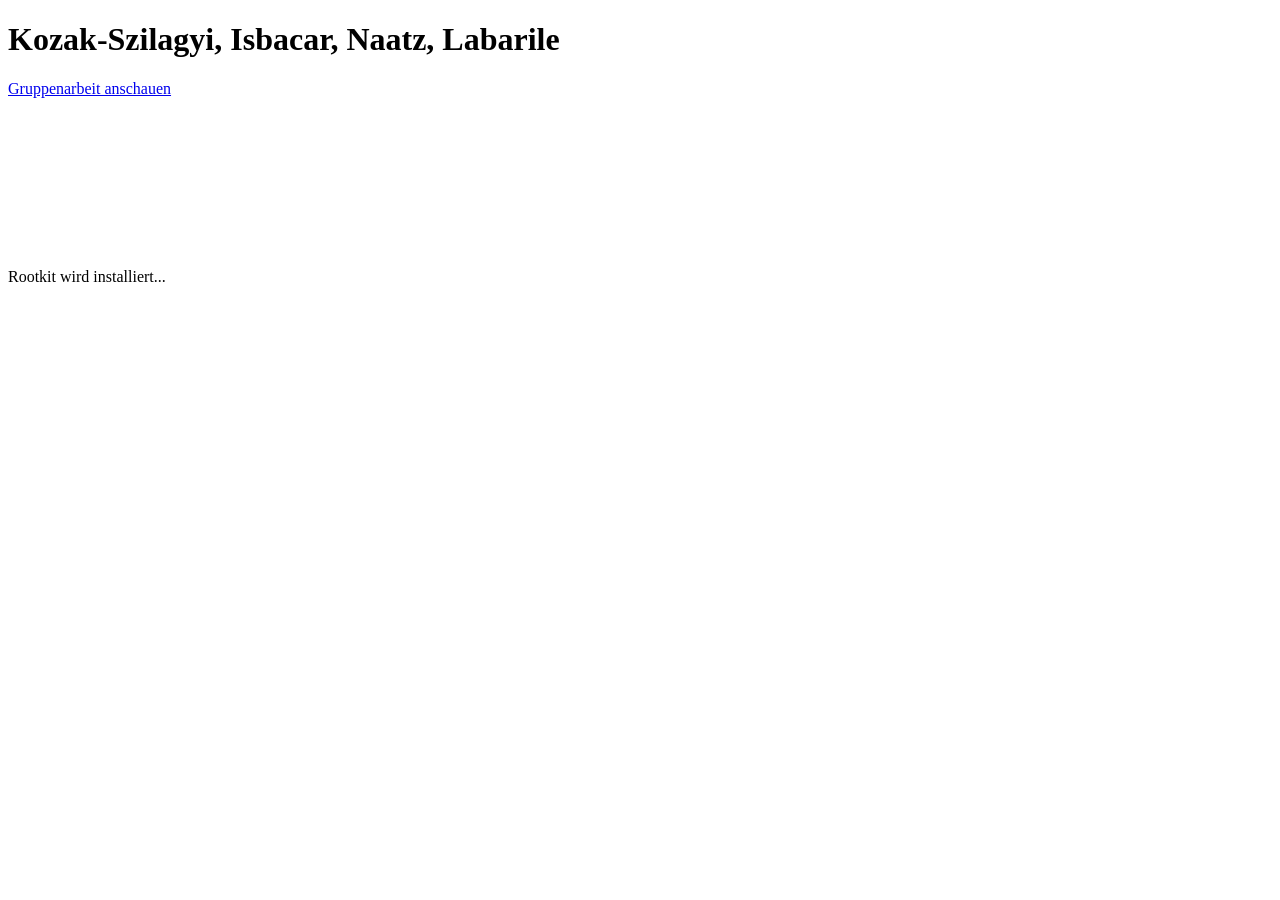
<file: index.html>
<!DOCTYPE html>
<html lang="de">
<head>
    <script src="script.js?v=1.0.0" defer></script>
    <link rel="stylesheet" href="style.css?v=1.0.0">
    <meta charset="UTF-8">
    <meta name="viewport" content="width=device-width, initial-scale=1.0">
    <title>Gruppenarbeit</title>
</head>
<body>
    <!-- Name very improtanto -->
    <h1>Kozak-Szilagyi, Isbacar, Naatz, Labarile</h1>

    <a class="projekt-btn" href="malware.html">Gruppenarbeit anschauen</a>

    <div id="loading-screen">
        <video class="video" src="Assets/videos/infected.mp4" autoplay muted playsinline preload="auto" loop></video>
        <div class="loader"></div>
        <p>Rootkit wird installiert...</p>
    </div>

</body>
</html>
</file>
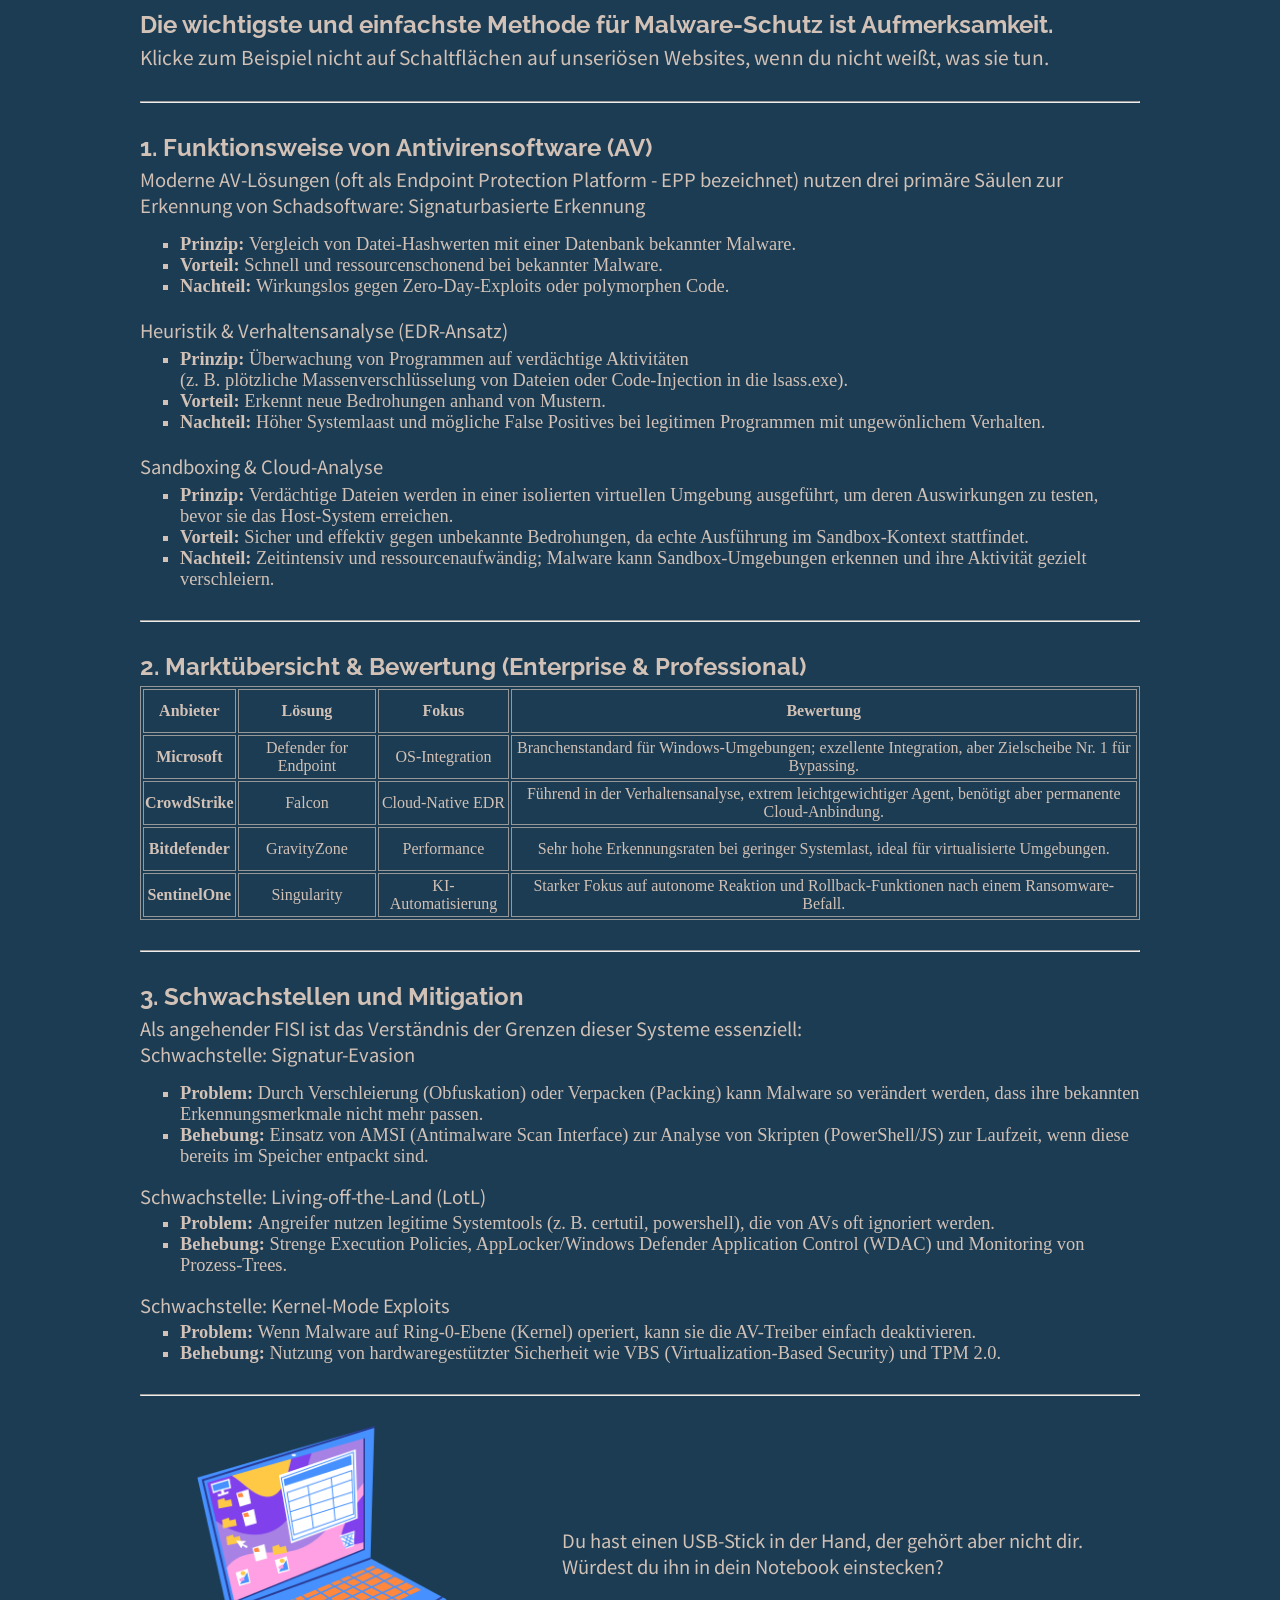
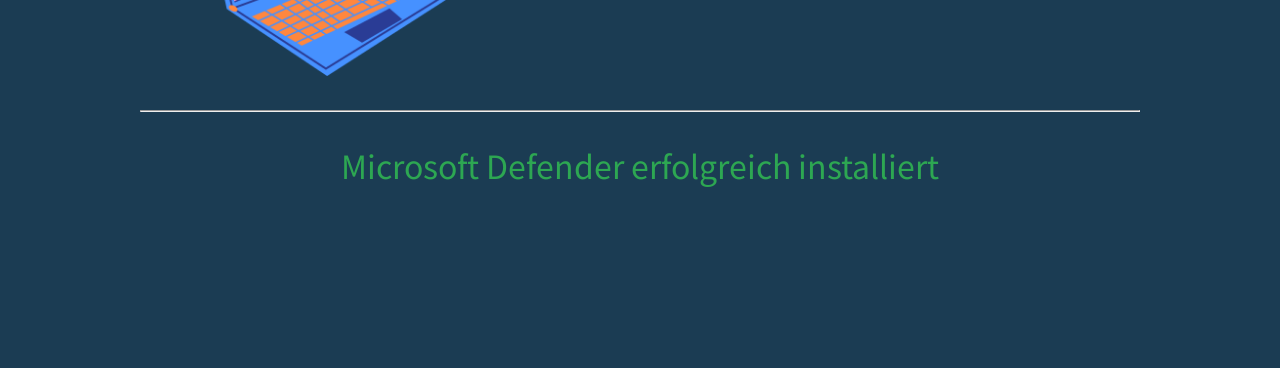
<file: malware copy.html>
<!DOCTYPE html>
<html lang="de">
<head>
    <!-- Raleway | Raleway | Raleway | Raleway | Raleway | Raleway | Raleway | Raleway | Raleway | Raleway | -->
    <link rel="preconnect" href="https://fonts.googleapis.com">
    <link rel="preconnect" href="https://fonts.gstatic.com" crossorigin>
    <link href="https://fonts.googleapis.com/css2?family=Raleway:ital,wght@0,100..900;1,100..900&display=swap" rel="stylesheet">    <!-- Montserrat | Montserrat | Montserrat | Montserrat | Montserrat | -->
    <!-- Noto Sans Japanese | Noto Sans Japanese | Noto Sans Japanese | Noto Sans Japanese | Noto Sans Japanese | -->
    <link rel="preconnect" href="https://fonts.googleapis.com">
    <link rel="preconnect" href="https://fonts.gstatic.com" crossorigin>
    <link href="https://fonts.googleapis.com/css2?family=Noto+Sans+JP:wght@100..900&family=Raleway:ital,wght@0,100..900;1,100..900&display=swap" rel="stylesheet">

    <link rel="stylesheet" href="malware.css">
    <meta charset="UTF-8">
    <meta name="viewport" content="width=device-width, initial-scale=1.0">
    <title>Gruppenarbeit</title>
</head>
<body>
    
    <section class="fixed-middle">
        <h1>Die wichtigste und einfachste Methode für Malware-Schutz ist Aufmerksamkeit.</h1>
        <p class="dont-click">Klicke zum Beispiel nicht auf Schaltflächen auf unseriösen Websites, wenn du nicht weißt, was sie tun.</p>
    </section>

    <hr>

    <section class="content">
        <h1>1. Funktionsweise von Antivirensoftware (AV)</h1>
        <p>Moderne AV-Lösungen (oft als Endpoint Protection Platform - EPP bezeichnet) nutzen drei primäre Säulen zur Erkennung von Schadsoftware:
        Signaturbasierte Erkennung</p>
        <ul>
            <li><span class="li-span">Prinzip: </span> Vergleich von Datei-Hashwerten mit einer Datenbank bekannter Malware.</li>
            <li><span class="li-span">Vorteil: </span> Schnell und ressourcenschonend bei bekannter Malware.</li>
            <li><span class="li-span">Nachteil: </span> Wirkungslos gegen Zero-Day-Exploits oder polymorphen Code.</li>
        </ul>
        <p class="ul-breaker">Heuristik & Verhaltensanalyse (EDR-Ansatz)</p>
        <ul>
            <li><span class="li-span">Prinzip: </span> Überwachung von Programmen auf verdächtige Aktivitäten <br>(z. B. plötzliche Massenverschlüsselung von Dateien oder Code-Injection in die lsass.exe).</li>
            <li><span class="li-span">Vorteil: </span> Erkennt neue Bedrohungen anhand von Mustern.</li>
            <li><span class="li-span">Nachteil: </span> Höher Systemlaast und mögliche False Positives bei legitimen Programmen mit ungewönlichem Verhalten.</li>
        </ul>
        <p class="ul-breaker">Sandboxing & Cloud-Analyse</p>
        <ul>
            <li><span class="li-span">Prinzip: </span> Verdächtige Dateien werden in einer isolierten virtuellen Umgebung ausgeführt, um deren Auswirkungen zu testen, bevor sie das Host-System erreichen.</li>
            <li><span class="li-span">Vorteil: </span> Sicher und effektiv gegen unbekannte Bedrohungen, da echte Ausführung im Sandbox-Kontext stattfindet. </li>
            <li><span class="li-span">Nachteil: </span> Zeitintensiv und ressourcenaufwändig; Malware kann Sandbox-Umgebungen erkennen und ihre Aktivität gezielt verschleiern.</li>
        </ul>
    </section>

    <hr>

    <section class="content">
        <h1 class="second-h1">2. Marktübersicht & Bewertung (Enterprise & Professional)</h1>
        <table>
            <tr>
                <th>Anbieter</th>
                <th>Lösung</th>
                <th>Fokus</th>
                <th>Bewertung</th>
            </tr>
            <tr>
                <th>Microsoft</th>
                <td>Defender for Endpoint</td>
                <td>OS-Integration</td>
                <td>Branchenstandard für Windows-Umgebungen; exzellente Integration, aber Zielscheibe Nr. 1 für Bypassing.</td>
            </tr>
            <tr>
                <th>CrowdStrike</th>
                <td>Falcon</td>
                <td>Cloud-Native EDR</td>
                <td>Führend in der Verhaltensanalyse, extrem leichtgewichtiger Agent, benötigt aber permanente Cloud-Anbindung.</td>
            </tr>
            <tr>
                <th>Bitdefender</th>
                <td>GravityZone</td>
                <td>Performance</td>
                <td>Sehr hohe Erkennungsraten bei geringer Systemlast, ideal für virtualisierte Umgebungen.</td>
            </tr>
            <tr>
                <th>SentinelOne</th>
                <td>Singularity</td>
                <td>KI-Automatisierung</td>
                <td>Starker Fokus auf autonome Reaktion und Rollback-Funktionen nach einem Ransomware-Befall.</td>
            </tr>
        </table>
    </section>

    <hr>

    <section class="content">
        <h1 class="third-h1">3. Schwachstellen und Mitigation</h1>
        <p>Als angehender FISI ist das Verständnis der Grenzen dieser Systeme essenziell:</p>
        <p>Schwachstelle: Signatur-Evasion</p>
        <ul>
            <li><span class="li-span">Problem: </span>Durch Verschleierung (Obfuskation) oder Verpacken (Packing) kann Malware so verändert werden, dass ihre bekannten Erkennungsmerkmale nicht mehr passen.</li>
            <li><span class="li-span">Behebung: </span>Einsatz von AMSI (Antimalware Scan Interface) zur Analyse von Skripten (PowerShell/JS) zur Laufzeit, wenn diese bereits im Speicher entpackt sind.</li>
        </ul>
        <p class="third-content-paragraph">Schwachstelle: Living-off-the-Land (LotL)</p>
        <ul>
            <li><span class="li-span">Problem: </span>Angreifer nutzen legitime Systemtools (z. B. certutil, powershell), die von AVs oft ignoriert werden.</li>
            <li><span class="li-span">Behebung: </span>Strenge Execution Policies, AppLocker/Windows Defender Application Control (WDAC) und Monitoring von Prozess-Trees.</li>
        </ul>
        <p class="third-content-paragraph">Schwachstelle: Kernel-Mode Exploits</p>
        <ul>
            <li><span class="li-span">Problem: </span>Wenn Malware auf Ring-0-Ebene (Kernel) operiert, kann sie die AV-Treiber einfach deaktivieren.</li>
            <li><span class="li-span">Behebung: </span>Nutzung von hardwaregestützter Sicherheit wie VBS (Virtualization-Based Security) und TPM 2.0.</li>
        </ul>
    </section>

    <hr>

    <section class="mini-game">
        <div class="laptop-graphics">
            <img class="laptop-graphics-png" src="laptop.png" alt="">
        </div>
        <p class="mini-game-p">Du hast einen USB-Stick in der Hand, der gehört aber nicht dir. <br> Würdest du ihn in dein Notebook einstecken?</p>
    </section>

    <hr>

    <section id="target" class="installed">
        <p>Microsoft Defender erfolgreich installiert</p>
    </section>

</body>
</html>
</file>
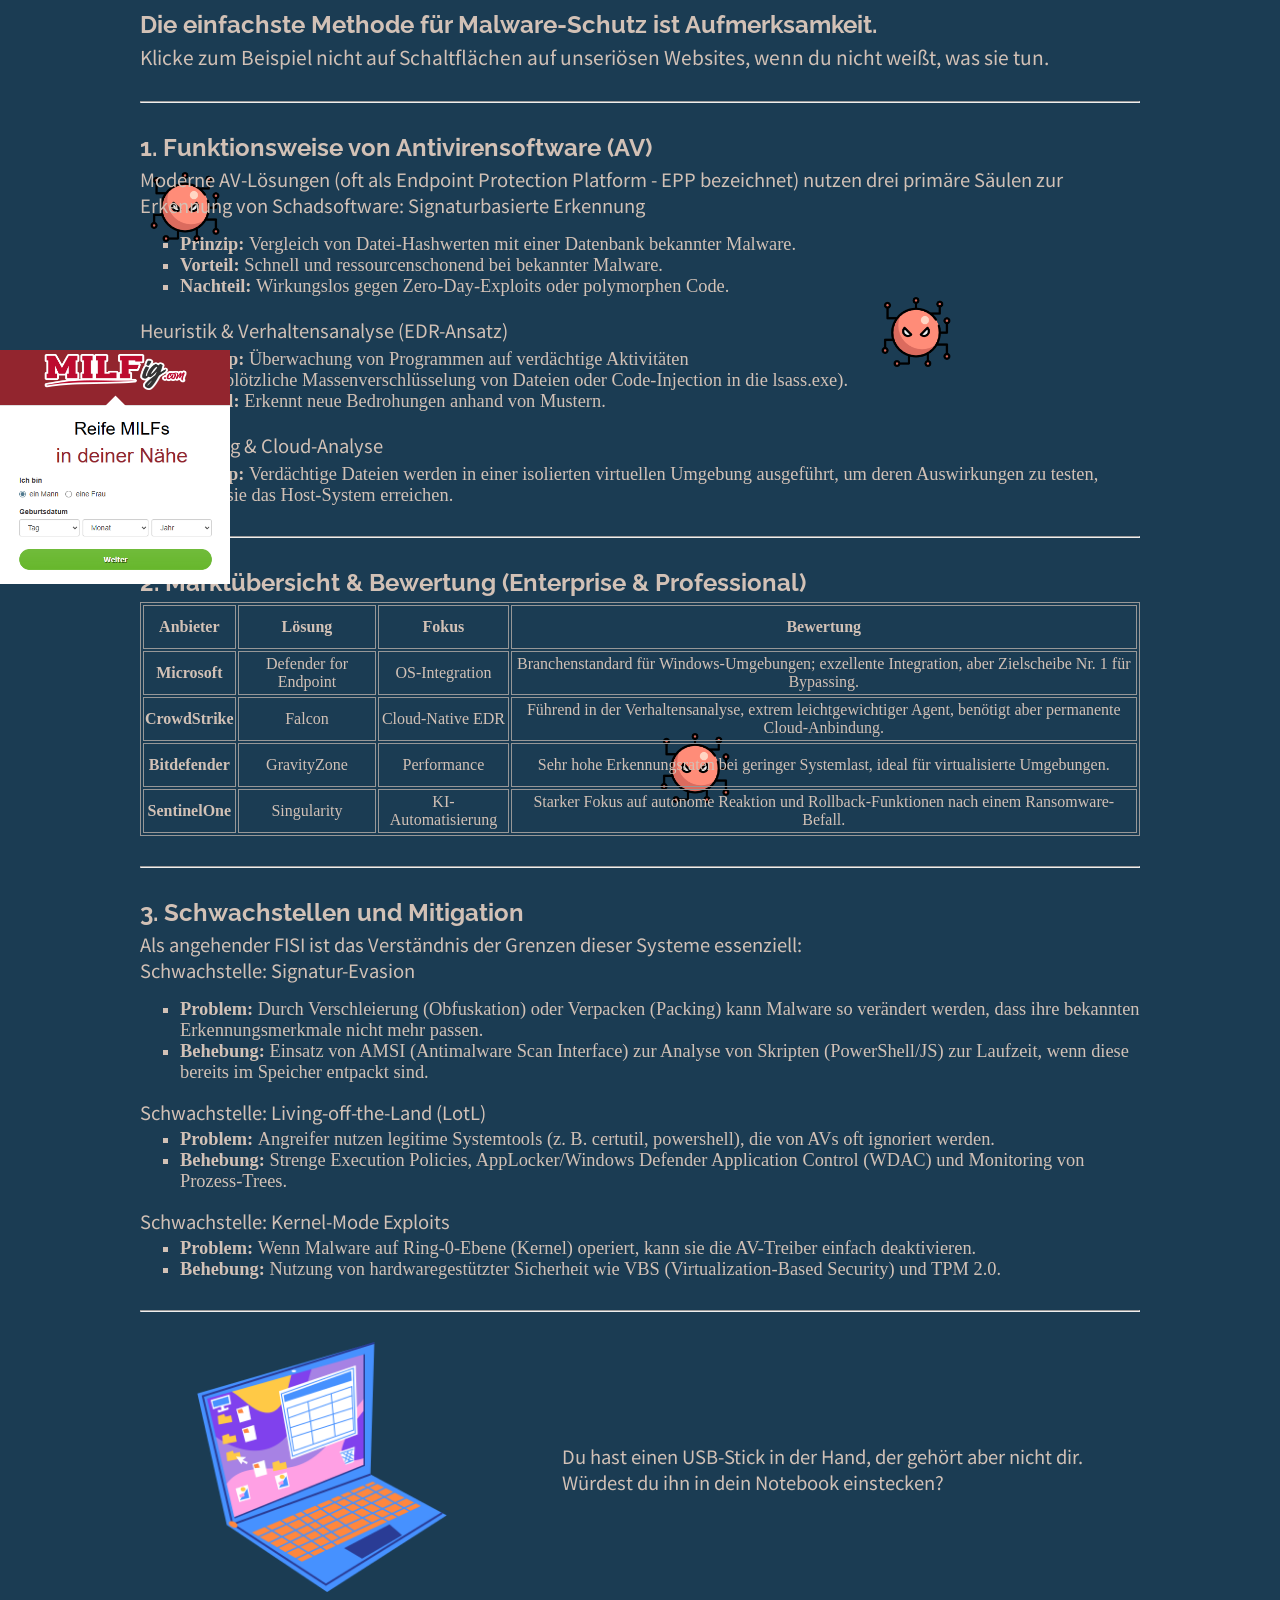
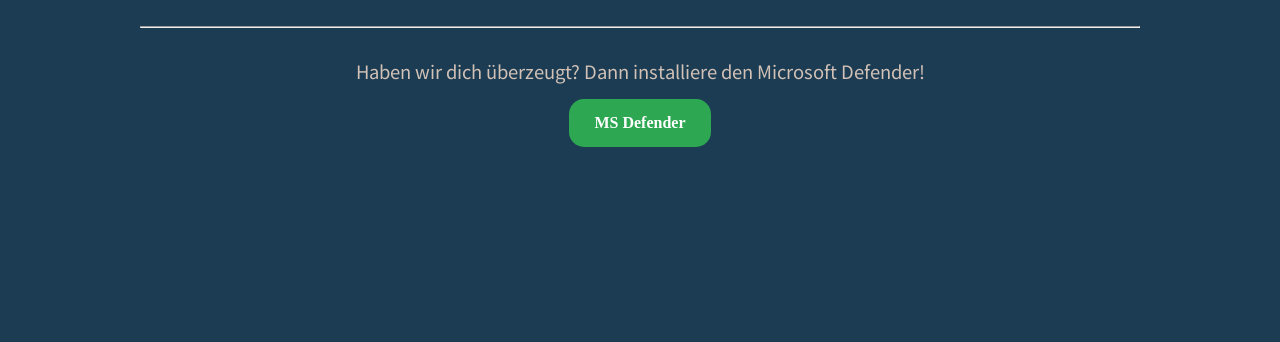
<file: malware.html>
<!DOCTYPE html>
<html lang="de">
<head>
    <!-- Raleway | Raleway | Raleway | Raleway | Raleway | Raleway | Raleway | Raleway | Raleway | Raleway | -->
    <link rel="preconnect" href="https://fonts.googleapis.com">
    <link rel="preconnect" href="https://fonts.gstatic.com" crossorigin>
    <link href="https://fonts.googleapis.com/css2?family=Raleway:ital,wght@0,100..900;1,100..900&display=swap" rel="stylesheet">    <!-- Montserrat | Montserrat | Montserrat | Montserrat | Montserrat | -->
    <!-- Noto Sans Japanese | Noto Sans Japanese | Noto Sans Japanese | Noto Sans Japanese | Noto Sans Japanese | -->
    <link rel="preconnect" href="https://fonts.googleapis.com">
    <link rel="preconnect" href="https://fonts.gstatic.com" crossorigin>
    <link href="https://fonts.googleapis.com/css2?family=Noto+Sans+JP:wght@100..900&family=Raleway:ital,wght@0,100..900;1,100..900&display=swap" rel="stylesheet">

    <link rel="stylesheet" href="malware.css">
    <script src="script.js" defer></script>
    <meta charset="UTF-8">
    <meta name="viewport" content="width=device-width, initial-scale=1.0">
    <title>Gruppenarbeit</title>
</head>
<body>

    <img class="floating-virus v1" src="Assets/Images/virus.png" alt="">
    <img class="floating-virus v2" src="Assets/Images/virus.png" alt="">
    <img class="floating-virus v3" src="Assets/Images/virus.png" alt="">
    <img class="adware" src="Assets/Images/adware.png" alt="">
    
    <section class="fixed-middle">
        <h1>Die einfachste Methode für Malware-Schutz ist Aufmerksamkeit.</h1>
        <p class="dont-click">Klicke zum Beispiel nicht auf Schaltflächen auf unseriösen Websites, wenn du nicht weißt, was sie tun.</p>
    </section>

    <hr>

    <section class="content">
        <h1>1. Funktionsweise von Antivirensoftware (AV)</h1>
        <p>Moderne AV-Lösungen (oft als Endpoint Protection Platform - EPP bezeichnet) nutzen drei primäre Säulen zur Erkennung von Schadsoftware:
        Signaturbasierte Erkennung</p>
        <ul>
            <li><span class="li-span">Prinzip: </span> Vergleich von Datei-Hashwerten mit einer Datenbank bekannter Malware.</li>
            <li><span class="li-span">Vorteil: </span> Schnell und ressourcenschonend bei bekannter Malware.</li>
            <li><span class="li-span">Nachteil: </span> Wirkungslos gegen Zero-Day-Exploits oder polymorphen Code.</li>
        </ul>
        <p class="ul-breaker">Heuristik & Verhaltensanalyse (EDR-Ansatz)</p>
        <ul>
            <li><span class="li-span">Prinzip: </span> Überwachung von Programmen auf verdächtige Aktivitäten <br>(z. B. plötzliche Massenverschlüsselung von Dateien oder Code-Injection in die lsass.exe).</li>
            <li><span class="li-span">Vorteil: </span> Erkennt neue Bedrohungen anhand von Mustern.</li>
        </ul>
        <p class="ul-breaker">Sandboxing & Cloud-Analyse</p>
        <ul>
            <li><span class="li-span">Prinzip: </span> Verdächtige Dateien werden in einer isolierten virtuellen Umgebung ausgeführt, um deren Auswirkungen zu testen, bevor sie das Host-System erreichen.</li>
        </ul>
    </section>

    <hr>

    <section class="content">
        <h1 class="second-h1">2. Marktübersicht & Bewertung (Enterprise & Professional)</h1>
        <table>
            <tr>
                <th>Anbieter</th>
                <th>Lösung</th>
                <th>Fokus</th>
                <th>Bewertung</th>
            </tr>
            <tr>
                <th>Microsoft</th>
                <td>Defender for Endpoint</td>
                <td>OS-Integration</td>
                <td>Branchenstandard für Windows-Umgebungen; exzellente Integration, aber Zielscheibe Nr. 1 für Bypassing.</td>
            </tr>
            <tr>
                <th>CrowdStrike</th>
                <td>Falcon</td>
                <td>Cloud-Native EDR</td>
                <td>Führend in der Verhaltensanalyse, extrem leichtgewichtiger Agent, benötigt aber permanente Cloud-Anbindung.</td>
            </tr>
            <tr>
                <th>Bitdefender</th>
                <td>GravityZone</td>
                <td>Performance</td>
                <td>Sehr hohe Erkennungsraten bei geringer Systemlast, ideal für virtualisierte Umgebungen.</td>
            </tr>
            <tr>
                <th>SentinelOne</th>
                <td>Singularity</td>
                <td>KI-Automatisierung</td>
                <td>Starker Fokus auf autonome Reaktion und Rollback-Funktionen nach einem Ransomware-Befall.</td>
            </tr>
        </table>
    </section>

    <hr>

    <section class="content">
        <h1 class="third-h1">3. Schwachstellen und Mitigation</h1>
        <p>Als angehender FISI ist das Verständnis der Grenzen dieser Systeme essenziell:</p>
        <p>Schwachstelle: Signatur-Evasion</p>
        <ul>
            <li><span class="li-span">Problem: </span>Durch Verschleierung (Obfuskation) oder Verpacken (Packing) kann Malware so verändert werden, dass ihre bekannten Erkennungsmerkmale nicht mehr passen.</li>
            <li><span class="li-span">Behebung: </span>Einsatz von AMSI (Antimalware Scan Interface) zur Analyse von Skripten (PowerShell/JS) zur Laufzeit, wenn diese bereits im Speicher entpackt sind.</li>
        </ul>
        <p class="third-content-paragraph">Schwachstelle: Living-off-the-Land (LotL)</p>
        <ul>
            <li><span class="li-span">Problem: </span>Angreifer nutzen legitime Systemtools (z. B. certutil, powershell), die von AVs oft ignoriert werden.</li>
            <li><span class="li-span">Behebung: </span>Strenge Execution Policies, AppLocker/Windows Defender Application Control (WDAC) und Monitoring von Prozess-Trees.</li>
        </ul>
        <p class="third-content-paragraph">Schwachstelle: Kernel-Mode Exploits</p>
        <ul>
            <li><span class="li-span">Problem: </span>Wenn Malware auf Ring-0-Ebene (Kernel) operiert, kann sie die AV-Treiber einfach deaktivieren.</li>
            <li><span class="li-span">Behebung: </span>Nutzung von hardwaregestützter Sicherheit wie VBS (Virtualization-Based Security) und TPM 2.0.</li>
        </ul>
    </section>

    <hr>

    <section class="mini-game">
        <div class="laptop-graphics">
            <div class="overlay"></div>
            <img class="laptop-graphics-png" src="Assets/Images/laptop.png" alt="">
        </div>
        <p class="mini-game-p">Du hast einen USB-Stick in der Hand, der gehört aber nicht dir. <br> Würdest du ihn in dein Notebook einstecken?</p>
    </section>

    <hr>

    <section class="install-defender">
        <p>Haben wir dich überzeugt? Dann installiere den Microsoft Defender!</p>
        <a class="ms-defender">MS Defender</a>
    </section>

</body>
</html>
</file>
<file: style.css>
/*
Theme Name: Kaytus & Co - Theme
Theme URI:
Author: Karoly Krisztian Kozak-Szilagyi
Author URI: http://kaytusco.com/
Version: 1.5.57
*/
</file>
<file: malware.css>
html {
    background-color: #1B3C53;
    cursor: url("usb-drive.png") 16 0, auto;
}

body {
    margin: 10px auto;
    padding: 0 14px;
    max-width: 1000px;
    justify-content: center;
}

section ul li {
    font-size: 1.15rem;
}

section p {
    font-size: 1.15rem;
}

.floating-virus {
    width: 70px;
    position: fixed;
    z-index: -2;
    animation: floatJitter 3s ease-in-out infinite;
}

.v1 {
    top: 172px;
    left: 150px;
}

.v2 {
    top: 297px;
    right: 329px;
}

.v3 {
    bottom: 97px;
    right: 550px;
}

.adware {
    position: fixed;
    left: 0px;
    top: 350px;
    width: 230px;
}

h1 {
    color: #D2C1B6;
    margin: 0 0 4px 0;
    font-family: "Raleway", sans-serif;
}

.dont-click {
    font-size: 1.2rem;
}

p {
    color: #D2C1B6;
    margin: 0;
    font-family: "Noto Sans JP", serif;
    font-size: 1rem;
}

hr {
    margin: 30px 0;
}

ul {
    list-style-type: square;
}

ul li {
    color: #D2C1B6;
}

.li-span {
    font-weight: bolder;
}

.ul-breaker {
    margin: 20px 0 -10px 0;
}

table tr {
    color: #D2C1B6;
    margin: 5px;
    text-align: center;
}

table tr td, th {
    height: 40px;
}

table, td, th {
    border: 1px solid rgb(151, 151, 151);
}

.second-h1 {
    margin-bottom: 5px;
}

.third-content-paragraph {
    margin-bottom: -12px;
}

.malware-screen {
    width: 450px;
    top: -50px;
    left: 0;
    position: absolute;
    display: none;
}

.mini-game {
    display: flex;
    align-items: center;
    justify-content: space-around;
    position: relative;
}

.laptop-graphics-png {
    width: 250px;
}

.laptop-graphics {
    position: relative;
}

.overlay {
    position: absolute;
    inset: 0;
    background-image: url(Assets/Images/malware-screen.png);
    background-size: 325px;
    background-position: center;
    z-index: 10;
    opacity: 0;
    transition: opacity .3s ease;
}

.laptop-graphics:hover .overlay {
    opacity: 1;
}

.ms-defender {
    border: none;
    background-color: #2da752;
    color: white;
    padding: 15px 25px;
    border-radius: 15px;
    text-decoration: none;
    font-weight: 600;
    cursor: pointer;
}

.ms-defender:hover {
    filter: brightness(1.1);
}

@keyframes floatJitter {
  0%   { transform: translate(0, 0) rotate(0deg); }
  20%  { transform: translate(4px, -3px) rotate(2deg); }
  40%  { transform: translate(-3px, -6px) rotate(-2deg); }
  60%  { transform: translate(-6px, -2px) rotate(1deg); }
  80%  { transform: translate(3px, 4px) rotate(-1deg); }
  100% { transform: translate(0, 0) rotate(0deg); }
}

.install-defender {
    display: flex;
    flex-direction: column;
    align-items: center;
    margin-bottom: 20vh;
}

.install-defender > * {
    margin-bottom: 15px;
}

.installed {
    display: flex;
    justify-content: center;
    margin-bottom: 20vh;
}

.installed p {
     font-size: 2rem;
     color: #2da752;
}
</file>
